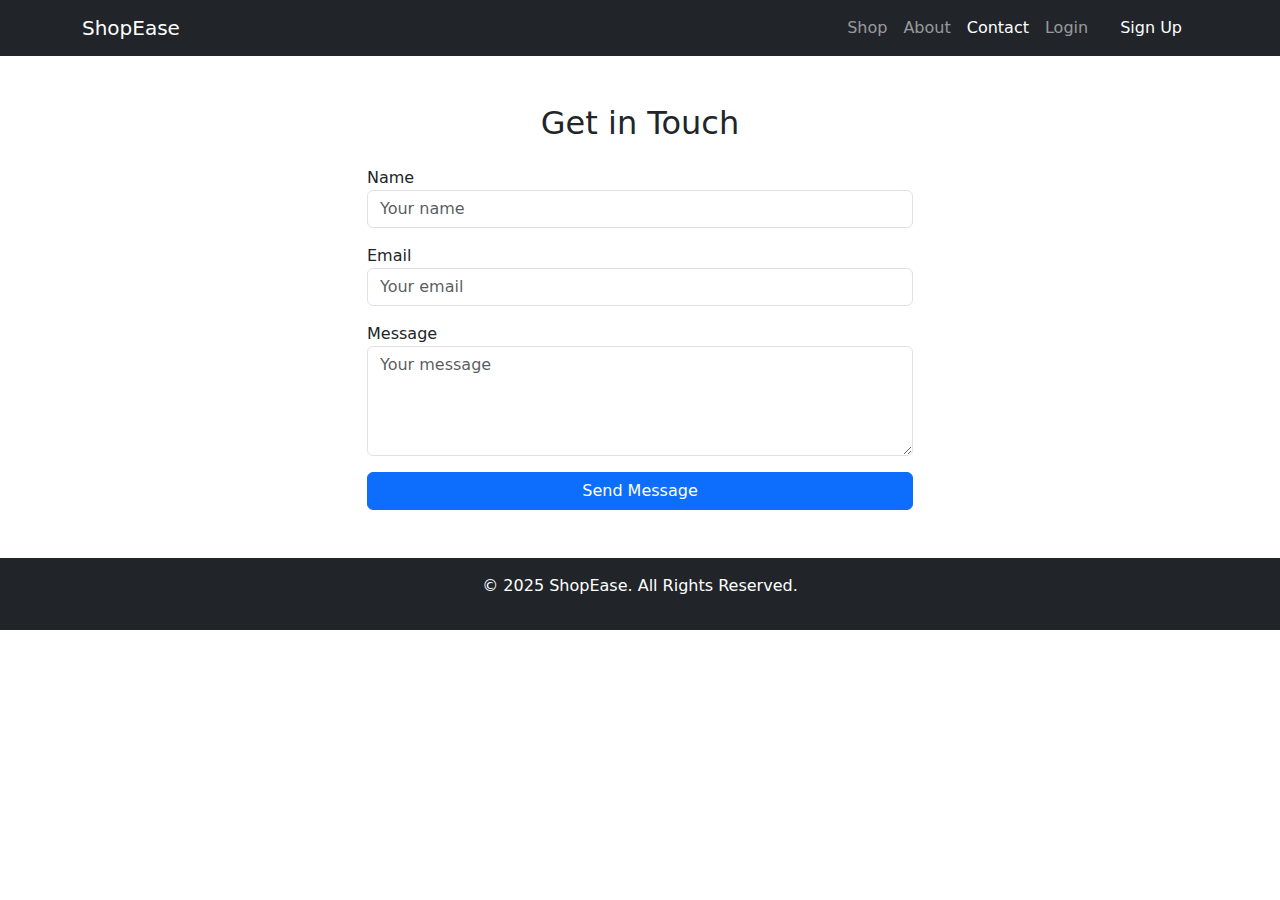
<file: bootstap project/contact.html>
<!DOCTYPE html>
<html lang="en">
<head>
  <meta charset="UTF-8">
  <meta name="viewport" content="width=device-width, initial-scale=1.0">
  <title>Contact Us - ShopEase</title>
  <link href="https://cdn.jsdelivr.net/npm/bootstrap@5.3.3/dist/css/bootstrap.min.css" rel="stylesheet">
</head>
<body>
  <!-- Navbar -->
  <nav class="navbar navbar-expand-lg navbar-dark bg-dark">
    <div class="container">
      <a class="navbar-brand" href="index.html">ShopEase</a>
      <button class="navbar-toggler" type="button" data-bs-toggle="collapse" data-bs-target="#navbarNav">
        <span class="navbar-toggler-icon"></span>
      </button>
      <div class="collapse navbar-collapse" id="navbarNav">
        <ul class="navbar-nav ms-auto">
          <li class="nav-item"><a class="nav-link" href="shop.html">Shop</a></li>
          <li class="nav-item"><a class="nav-link" href="about.html">About</a></li>
          <li class="nav-item"><a class="nav-link active" href="contact.html">Contact</a></li>
          <li class="nav-item"><a class="nav-link" href="login.html">Login</a></li>
          <li class="nav-item"><a class="nav-link btn btn-primary text-white px-3 ms-2" href="signup.html">Sign Up</a></li>
        </ul>
      </div>
    </div>
  </nav>

  <!-- Contact Section -->
  <section class="container py-5">
    <h2 class="text-center mb-4">Get in Touch</h2>
    <div class="row justify-content-center">
      <div class="col-md-6">
        <form>
          <div class="mb-3">
            <label>Name</label>
            <input type="text" class="form-control" placeholder="Your name">
          </div>
          <div class="mb-3">
            <label>Email</label>
            <input type="email" class="form-control" placeholder="Your email">
          </div>
          <div class="mb-3">
            <label>Message</label>
            <textarea class="form-control" rows="4" placeholder="Your message"></textarea>
          </div>
          <button class="btn btn-primary w-100">Send Message</button>
        </form>
      </div>
    </div>
  </section>

  <!-- Footer -->
  <footer class="bg-dark text-white text-center p-3">
    <p>&copy; 2025 ShopEase. All Rights Reserved.</p>
  </footer>
</body>
</html>
</file>
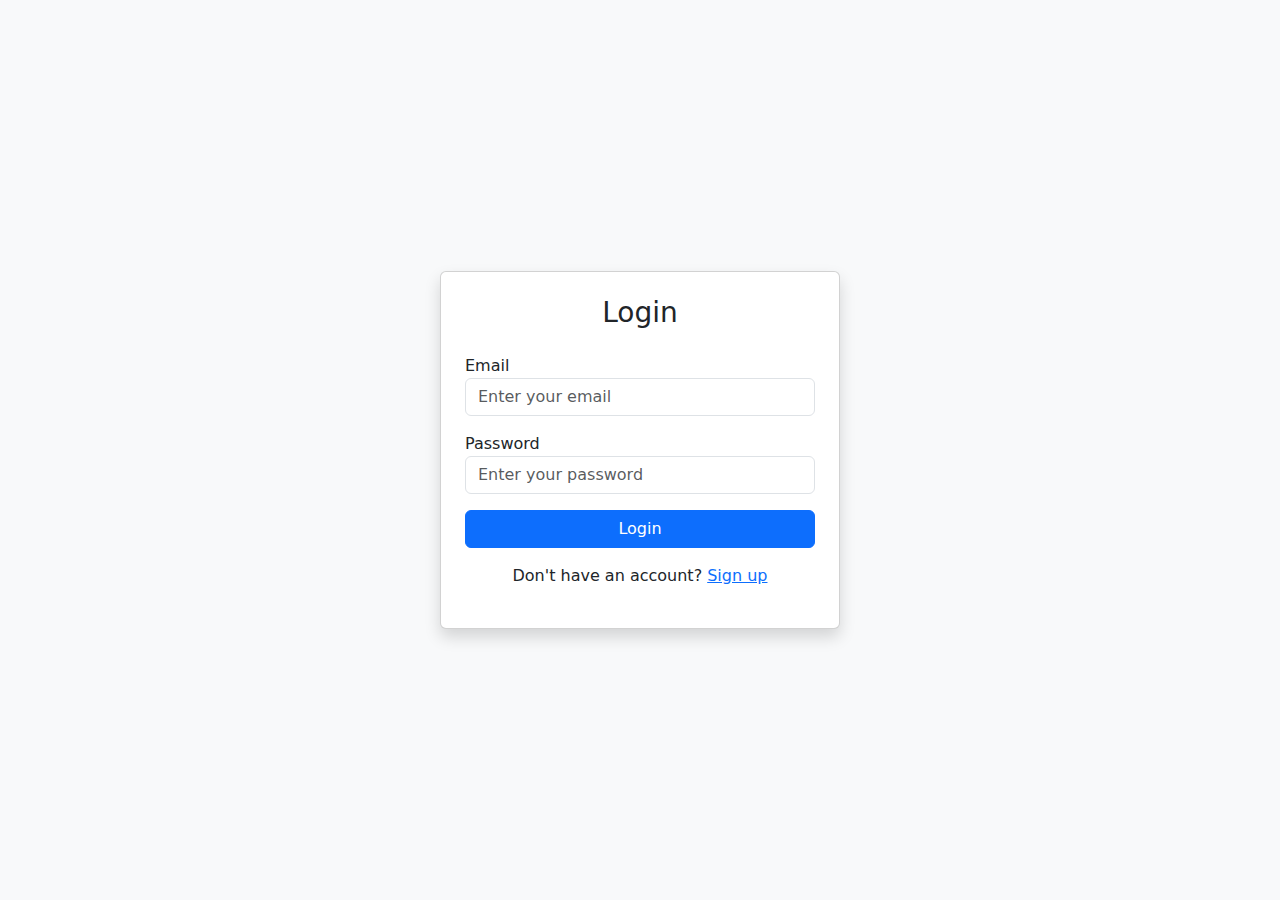
<file: bootstap project/login.html>
<!DOCTYPE html>
<html lang="en">
<head>
  <meta charset="UTF-8">
  <meta name="viewport" content="width=device-width, initial-scale=1.0">
  <title>Login - ShopEase</title>
  <link href="https://cdn.jsdelivr.net/npm/bootstrap@5.3.3/dist/css/bootstrap.min.css" rel="stylesheet">
</head>
<body class="d-flex justify-content-center align-items-center vh-100 bg-light">
  <div class="card p-4 shadow" style="max-width: 400px; width: 100%;">
    <h3 class="text-center mb-4">Login</h3>
    <form>
      <div class="mb-3">
        <label>Email</label>
        <input type="email" class="form-control" placeholder="Enter your email">
      </div>
      <div class="mb-3">
        <label>Password</label>
        <input type="password" class="form-control" placeholder="Enter your password">
      </div>
      <button class="btn btn-primary w-100">Login</button>
      <p class="text-center mt-3">Don't have an account? <a href="signup.html">Sign up</a></p>
    </form>
  </div>
</body>
</html>
</file>
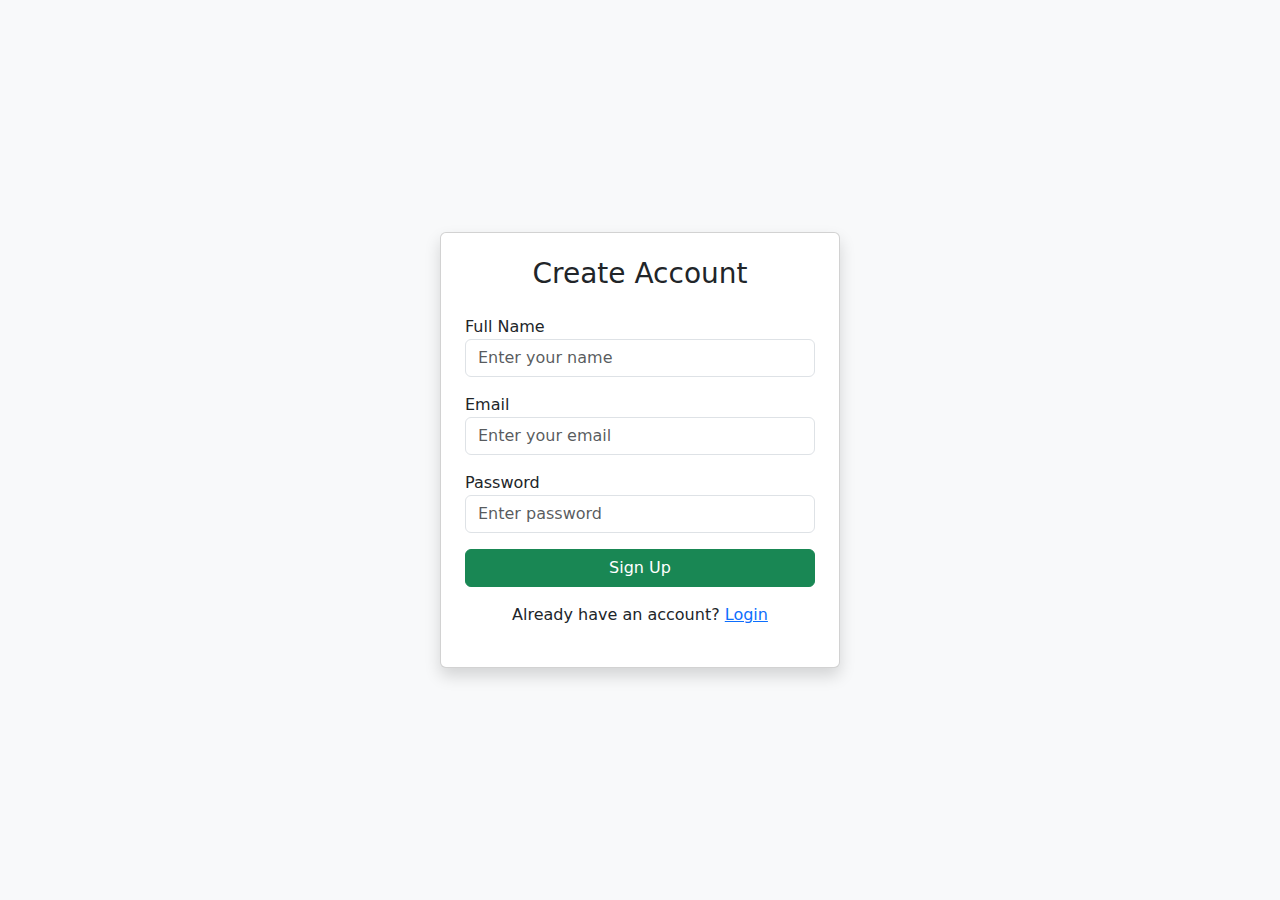
<file: bootstap project/signup.html>
<!-- Signup Page -->
<!DOCTYPE html>
<html lang="en">
<head>
  <meta charset="UTF-8">
  <meta name="viewport" content="width=device-width, initial-scale=1.0">
  <title>Signup - ShopEase</title>
  <link href="https://cdn.jsdelivr.net/npm/bootstrap@5.3.3/dist/css/bootstrap.min.css" rel="stylesheet">
</head>
<body class="d-flex justify-content-center align-items-center vh-100 bg-light">
  <div class="card p-4 shadow" style="max-width: 400px; width: 100%;">
    <h3 class="text-center mb-4">Create Account</h3>
    <form>
      <div class="mb-3">
        <label>Full Name</label>
        <input type="text" class="form-control" placeholder="Enter your name">
      </div>
      <div class="mb-3">
        <label>Email</label>
        <input type="email" class="form-control" placeholder="Enter your email">
      </div>
      <div class="mb-3">
        <label>Password</label>
        <input type="password" class="form-control" placeholder="Enter password">
      </div>
      <button class="btn btn-success w-100">Sign Up</button>
      <p class="text-center mt-3">Already have an account? <a href="login.html">Login</a></p>
    </form>
  </div>
</body>
</html>
</file>
